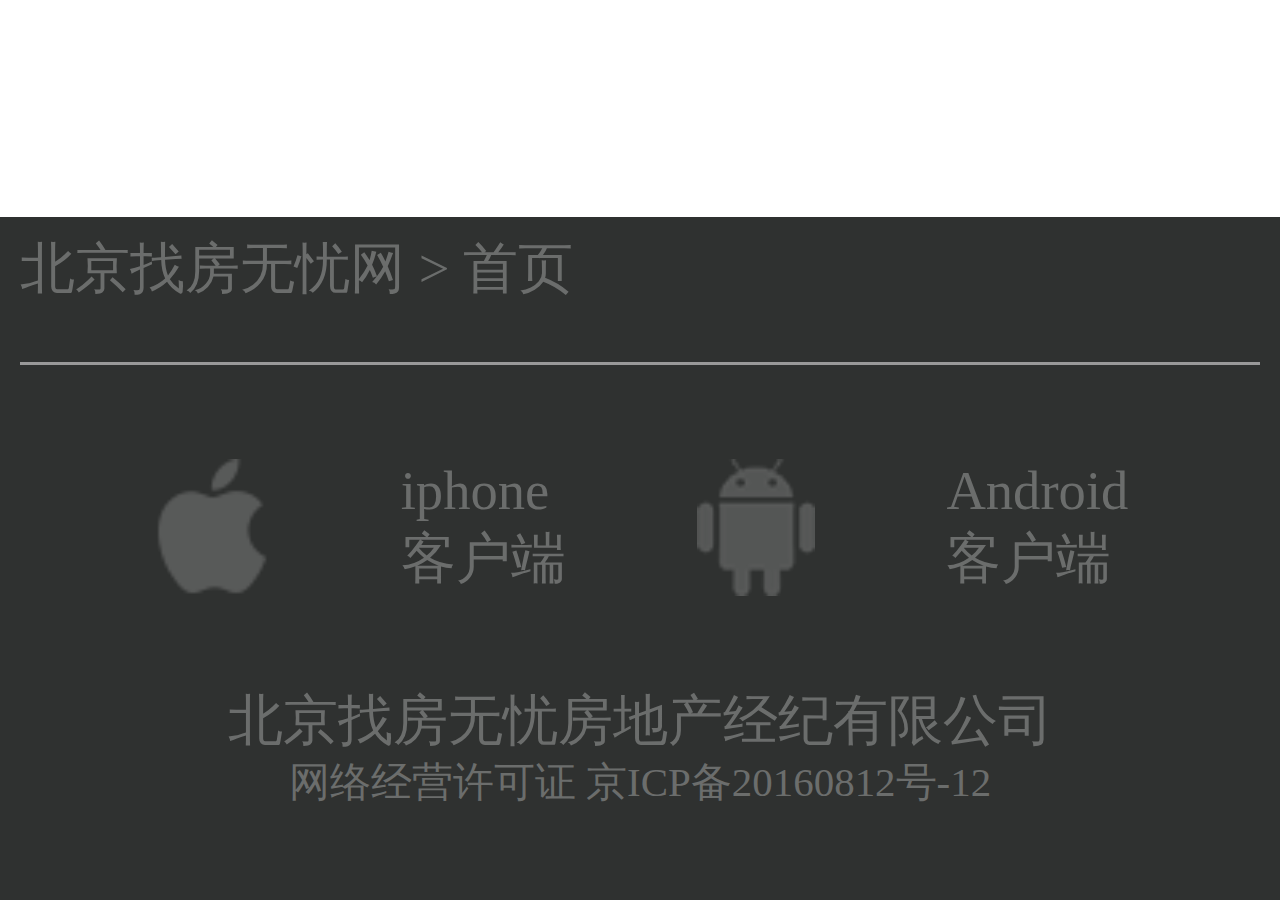
<file: footer.html>
<!DOCTYPE html>
<html>

<head>
    <meta charset="UTF-8">
    <meta name="viewport" content="width=device-width, initial-scale=1.0, maximum-scale=1.0, user-scalable=0">
    <meta http-equiv="X-UA-Compatible" content="ie=edge">
    <title>底部</title>
    <link rel="stylesheet" href="./css/header.min.css">
    <script src=""></script>
</head>

<body>
    <!-- 底部 -->
    <footer>
        <div class="footerTop">
            <a href="">北京找房无忧网 </a>&gt;
            <a href="./index.html" target="index">首页</a>
        </div>
        <div class="footerCenter">
            <img src="./image/index/apple.png" alt="">
            <div class="text">iphone<br>客户端</div>
            <img src="./image/index/android.png" alt="">
            <div class="text2">Android<br>客户端</div>
        </div>
        <div class="footerBottom">
            <p>北京找房无忧房地产经纪有限公司</p>
            <p>网络经营许可证 京ICP备20160812号-12</p>
        </div>
    </footer>

</body>

</html>
<script src="./js/rem.js"></script>
<script src="./js/setRem2.js"></script>
<script src="./js/zepto.js"></script>
</file>
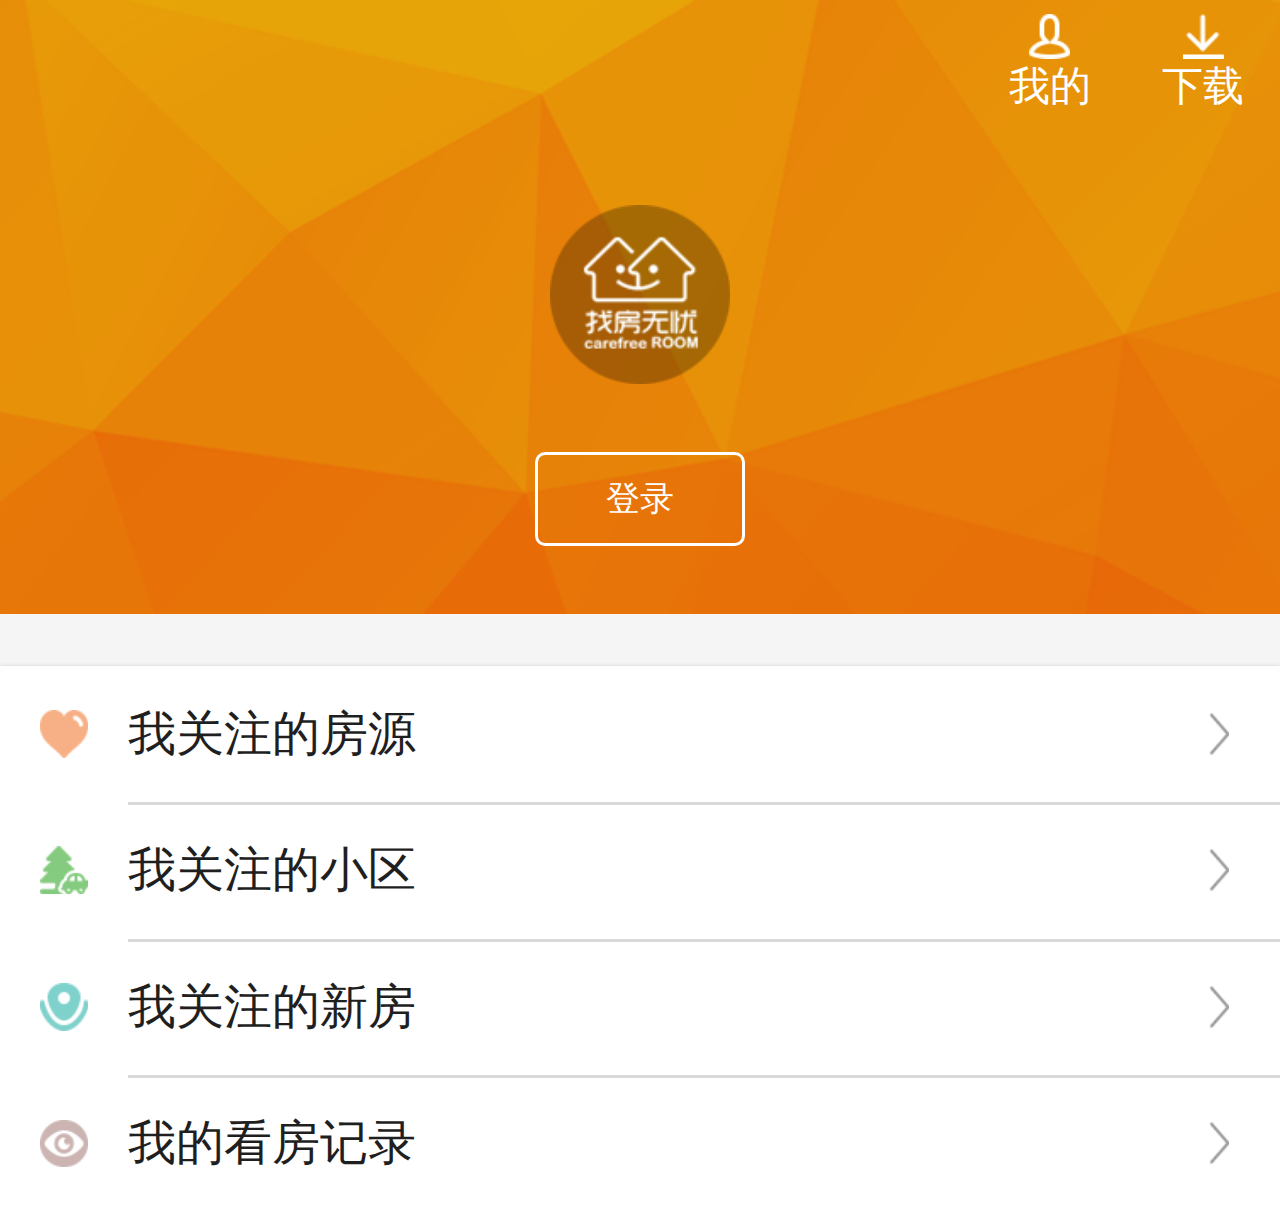
<file: noMy.html>
<!DOCTYPE html>
<html>

<head>
    <meta charset="UTF-8">
    <meta name="viewport" content="width=device-width, initial-scale=1.0, maximum-scale=1.0, user-scalable=0">
    <meta http-equiv="X-UA-Compatible" content="ie=edge">
    <title>我的</title>
    <link rel="stylesheet" href="./scss/noMy.min.css">
    <script src="./js/setRem.js"></script>
</head>

<body>
    <div class="main">
        <header>
            <div class="top">
                <a href="#">
                    <div>
                        <img src="./image/my/urse.png" alt="">
                        我的
                    </div>
                </a>
                <a href="#">
                    <div>
                        <img src="./image/my/down.png" alt="">
                        下载
                    </div>
                </a>
            </div>
            <div class="my">
                <img src="./image/my/logo.png" alt="">
                <a href="./login.html">登录</a>
            </div>
        </header>
        <article>
            <ul>
                <li><a href="#"><i><img src="./image/my/icon1.png" alt=""></i><span>我关注的房源</span></a></li>
                <li><a href="#"><i><img src="./image/my/icon2.png" alt=""></i><span>我关注的小区</span></a></li>
                <li><a href="#"><i><img src="./image/my/icon3.png" alt=""></i><span>我关注的新房</span></a></li>
                <li><a href="#"><i><img src="./image/my/icon4.png" alt=""></i><span>我的看房记录</span></a></li>
            </ul>
        </article>
    </div>
</body>

</html>
</file>
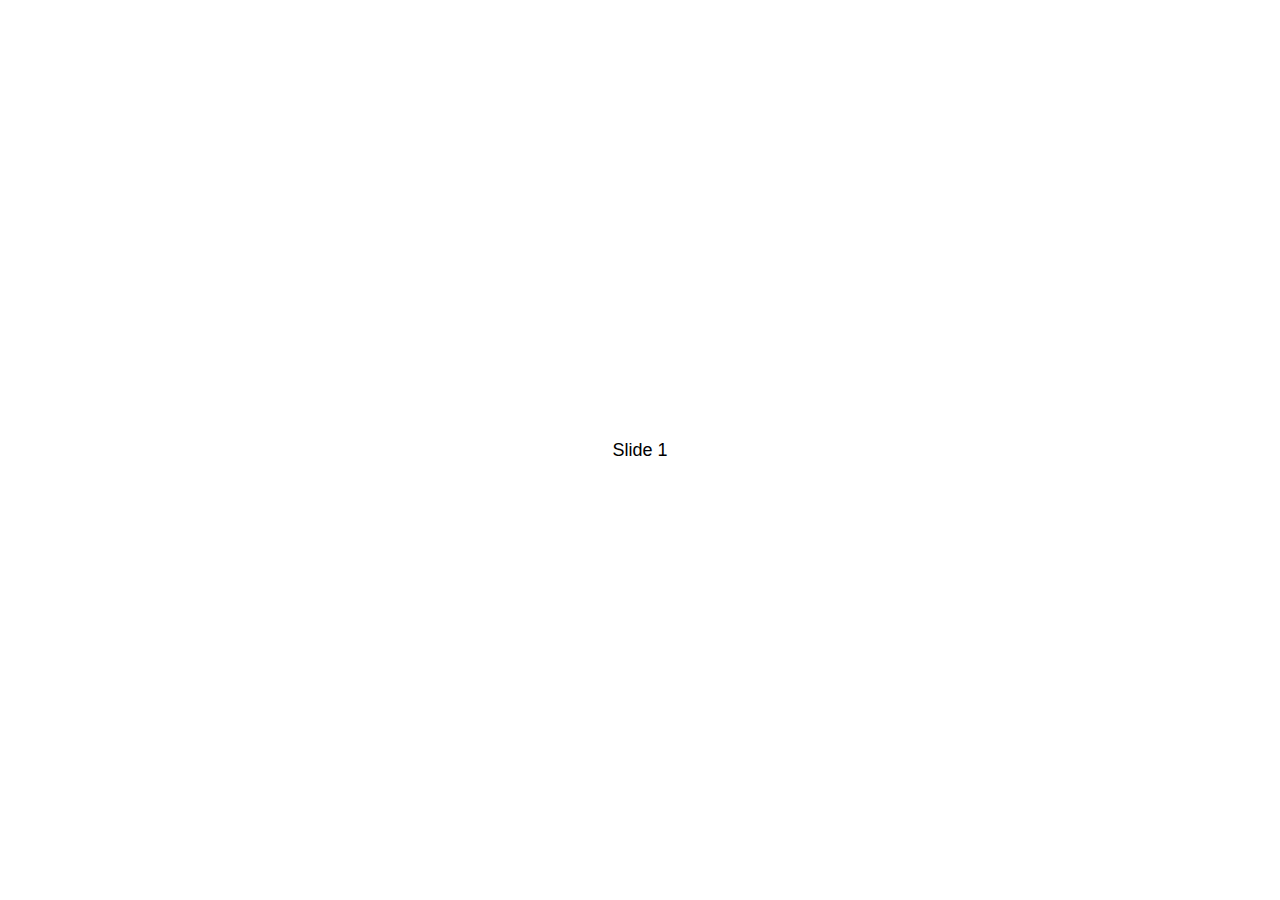
<file: swiper-10.3.0/swiper/demo/010-default.html>
<!DOCTYPE html>
<html lang="en">

<head>
  <meta charset="utf-8" />
  <title>Swiper demo</title>
  <meta name="viewport" content="width=device-width, initial-scale=1, minimum-scale=1, maximum-scale=1" />
  <!-- Link Swiper's CSS -->
  <link rel="stylesheet" href="../swiper-bundle.min.css" />

  <!-- Demo styles -->
  <style>
    html,
    body {
      position: relative;
      height: 100%;
    }

    body {
      background: #eee;
      font-family: Helvetica Neue, Helvetica, Arial, sans-serif;
      font-size: 14px;
      color: #000;
      margin: 0;
      padding: 0;
    }

    .swiper {
      width: 100%;
      height: 100%;
    }

    .swiper-slide {
      text-align: center;
      font-size: 18px;
      background: #fff;
      display: flex;
      justify-content: center;
      align-items: center;
    }

    .swiper-slide img {
      display: block;
      width: 100%;
      height: 100%;
      object-fit: cover;
    }
  </style>
</head>

<body>
  <!-- Swiper -->
  <div class="swiper mySwiper">
    <div class="swiper-wrapper">
      <div class="swiper-slide">Slide 1</div>
      <div class="swiper-slide">Slide 2</div>
      <div class="swiper-slide">Slide 3</div>
      <div class="swiper-slide">Slide 4</div>
      <div class="swiper-slide">Slide 5</div>
      <div class="swiper-slide">Slide 6</div>
      <div class="swiper-slide">Slide 7</div>
      <div class="swiper-slide">Slide 8</div>
      <div class="swiper-slide">Slide 9</div>
    </div>
  </div>

  <!-- Swiper JS -->
  <script src="../swiper-bundle.min.js"></script>

  <!-- Initialize Swiper -->
  <script>
    var swiper = new Swiper(".mySwiper", {});
  </script>
</body>

</html>
</file>
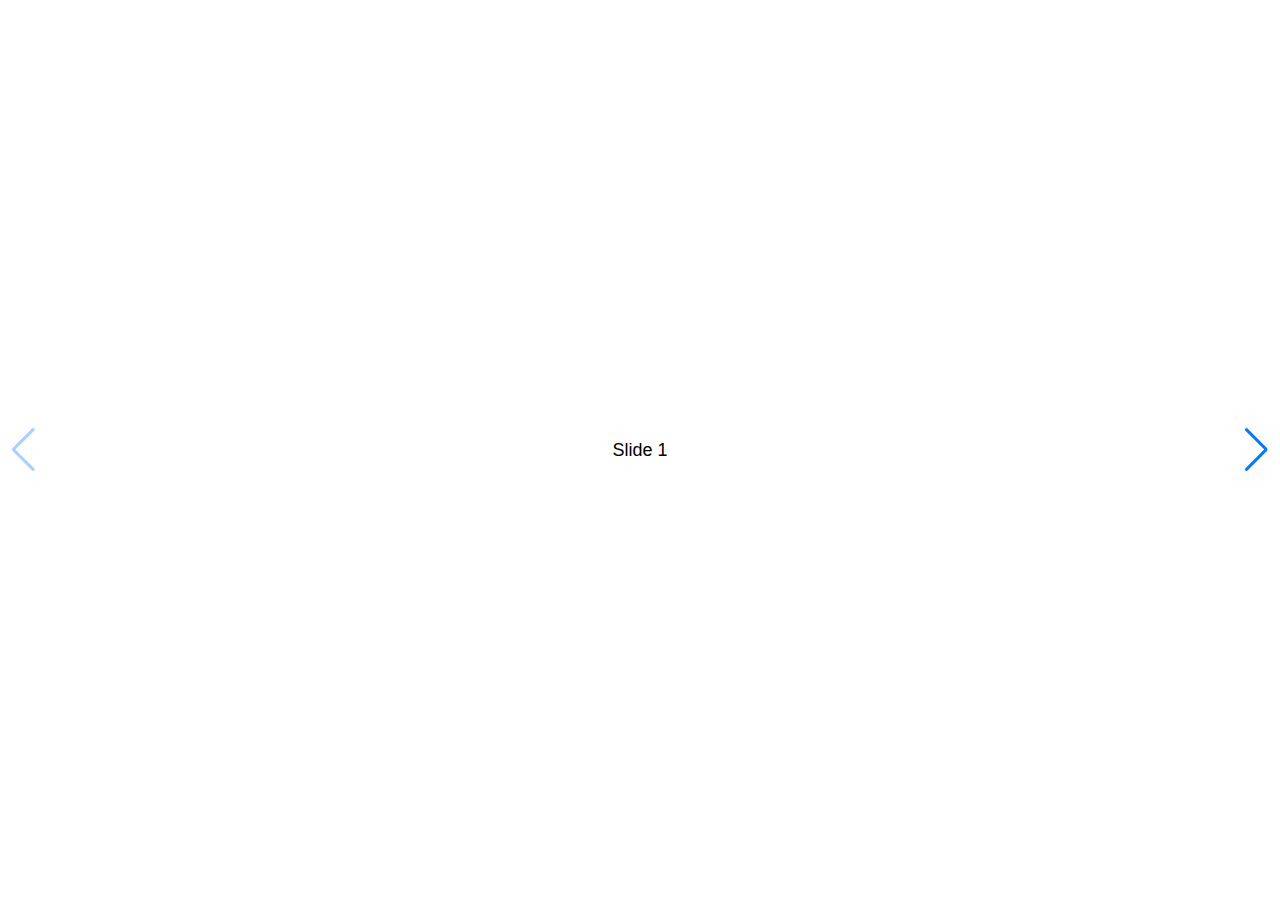
<file: swiper-10.3.0/swiper/demo/020-navigation.html>
<!DOCTYPE html>
<html lang="en">

<head>
  <meta charset="utf-8" />
  <title>Swiper demo</title>
  <meta name="viewport" content="width=device-width, initial-scale=1, minimum-scale=1, maximum-scale=1" />
  <!-- Link Swiper's CSS -->
  <link rel="stylesheet" href="../swiper-bundle.min.css" />

  <!-- Demo styles -->
  <style>
    html,
    body {
      position: relative;
      height: 100%;
    }

    body {
      background: #eee;
      font-family: Helvetica Neue, Helvetica, Arial, sans-serif;
      font-size: 14px;
      color: #000;
      margin: 0;
      padding: 0;
    }

    .swiper {
      width: 100%;
      height: 100%;
    }

    .swiper-slide {
      text-align: center;
      font-size: 18px;
      background: #fff;
      display: flex;
      justify-content: center;
      align-items: center;
    }

    .swiper-slide img {
      display: block;
      width: 100%;
      height: 100%;
      object-fit: cover;
    }
  </style>
</head>

<body>
  <!-- Swiper -->
  <div class="swiper mySwiper">
    <div class="swiper-wrapper">
      <div class="swiper-slide">Slide 1</div>
      <div class="swiper-slide">Slide 2</div>
      <div class="swiper-slide">Slide 3</div>
      <div class="swiper-slide">Slide 4</div>
      <div class="swiper-slide">Slide 5</div>
      <div class="swiper-slide">Slide 6</div>
      <div class="swiper-slide">Slide 7</div>
      <div class="swiper-slide">Slide 8</div>
      <div class="swiper-slide">Slide 9</div>
    </div>
    <div class="swiper-button-next"></div>
    <div class="swiper-button-prev"></div>
  </div>

  <!-- Swiper JS -->
  <script src="../swiper-bundle.min.js"></script>

  <!-- Initialize Swiper -->
  <script>
    var swiper = new Swiper(".mySwiper", {
      navigation: {
        nextEl: ".swiper-button-next",
        prevEl: ".swiper-button-prev",
      },
    });
  </script>
</body>

</html>
</file>
<file: css/header.min.css>
*{margin:0;padding:0;box-sizing:border-box}ul{list-style:none}a{color:inherit;text-decoration:none}html{font-size:100px}header{height:.5rem;background-color:#ff8a00}header ul{height:inherit;display:flex;justify-content:space-evenly;align-items:center}header ul li{height:inherit;flex:5}header ul li:nth-of-type(2),header ul li:nth-of-type(3){flex:1}header ul li a{display:inline-block;height:inherit}header ul li a img{height:.3rem;vertical-align:top;margin-top:.1rem;margin-left:.2rem}footer{font-size:.16rem;position:fixed;bottom:0;width:100%;height:2rem;background-color:#2f3130;color:#6B6D6C;padding:15px 20px 15px 20px;display:flex;flex-direction:column;justify-content:space-between}footer .footerTop{flex:2;border-bottom:.01rem solid #999}footer .footerCenter{flex:5;display:flex;justify-content:space-evenly;align-items:center}footer .footerCenter img{height:.4rem;opacity:.2}footer .footerBottom{flex:3;text-align:center}footer .footerBottom p{line-height:.18rem}footer .footerBottom p:nth-of-type(2){font-size:.12rem}
</file>
<file: scss/noMy.min.css>
*{margin:0;padding:0}li{list-style:none}a{color:gray;text-decoration:none}html,body{background-color:#F5F5F5}html .main,body .main{width:100%;min-width:375px}html .main>header,body .main>header{background:url(../image/my/bg1.png) no-repeat;background-size:cover;height:18rem;display:flex;flex-direction:column;margin-bottom:1.5rem}html .main>header>.top,body .main>header>.top{display:flex;height:4rem;justify-content:flex-end;align-items:center}html .main>header>.top>a,body .main>header>.top>a{width:12%;height:3.2rem}html .main>header>.top>a>div,body .main>header>.top>a>div{display:flex;flex-direction:column;color:white;font-size:1.2rem;align-items:center;justify-content:space-around}html .main>header>.top>a>div>img,body .main>header>.top>a>div>img{width:1.2rem}html .main>header>.my,body .main>header>.my{display:flex;flex-direction:column;align-items:center;justify-content:space-evenly;flex:1}html .main>header>.my>img,body .main>header>.my>img{width:14%}html .main>header>.my>a,body .main>header>.my>a{width:16%;background-color:transparent;outline:none;border:.1rem solid white;color:white;border-radius:.3rem;line-height:2.6rem;text-align:center}html .main>article,body .main>article{width:100%;background-color:#fff;display:flex;justify-content:center;box-shadow:0 0 0.1rem rgba(128,128,128,0.3)}html .main>article>ul,body .main>article>ul{width:100%}html .main>article>ul>li,body .main>article>ul>li{background:url(../image/my/right.png) no-repeat 96% center;background-size:.6rem;font-size:1.4rem;height:4rem}html .main>article>ul>li>a,body .main>article>ul>li>a{width:100%;height:100%;color:#1f1f1f;display:flex}html .main>article>ul>li>a>i,body .main>article>ul>li>a>i{width:10%;height:100%;display:flex;align-items:center;justify-content:center}html .main>article>ul>li>a>i>img,body .main>article>ul>li>a>i>img{width:1.4rem}html .main>article>ul>li>a>span,body .main>article>ul>li>a>span{display:flex;align-items:center;flex:1;height:100%;border-bottom:0.1rem solid rgba(128,128,128,0.3)}html .main>article>ul>li:last-of-type>a>span,body .main>article>ul>li:last-of-type>a>span{border:none}
</file>
